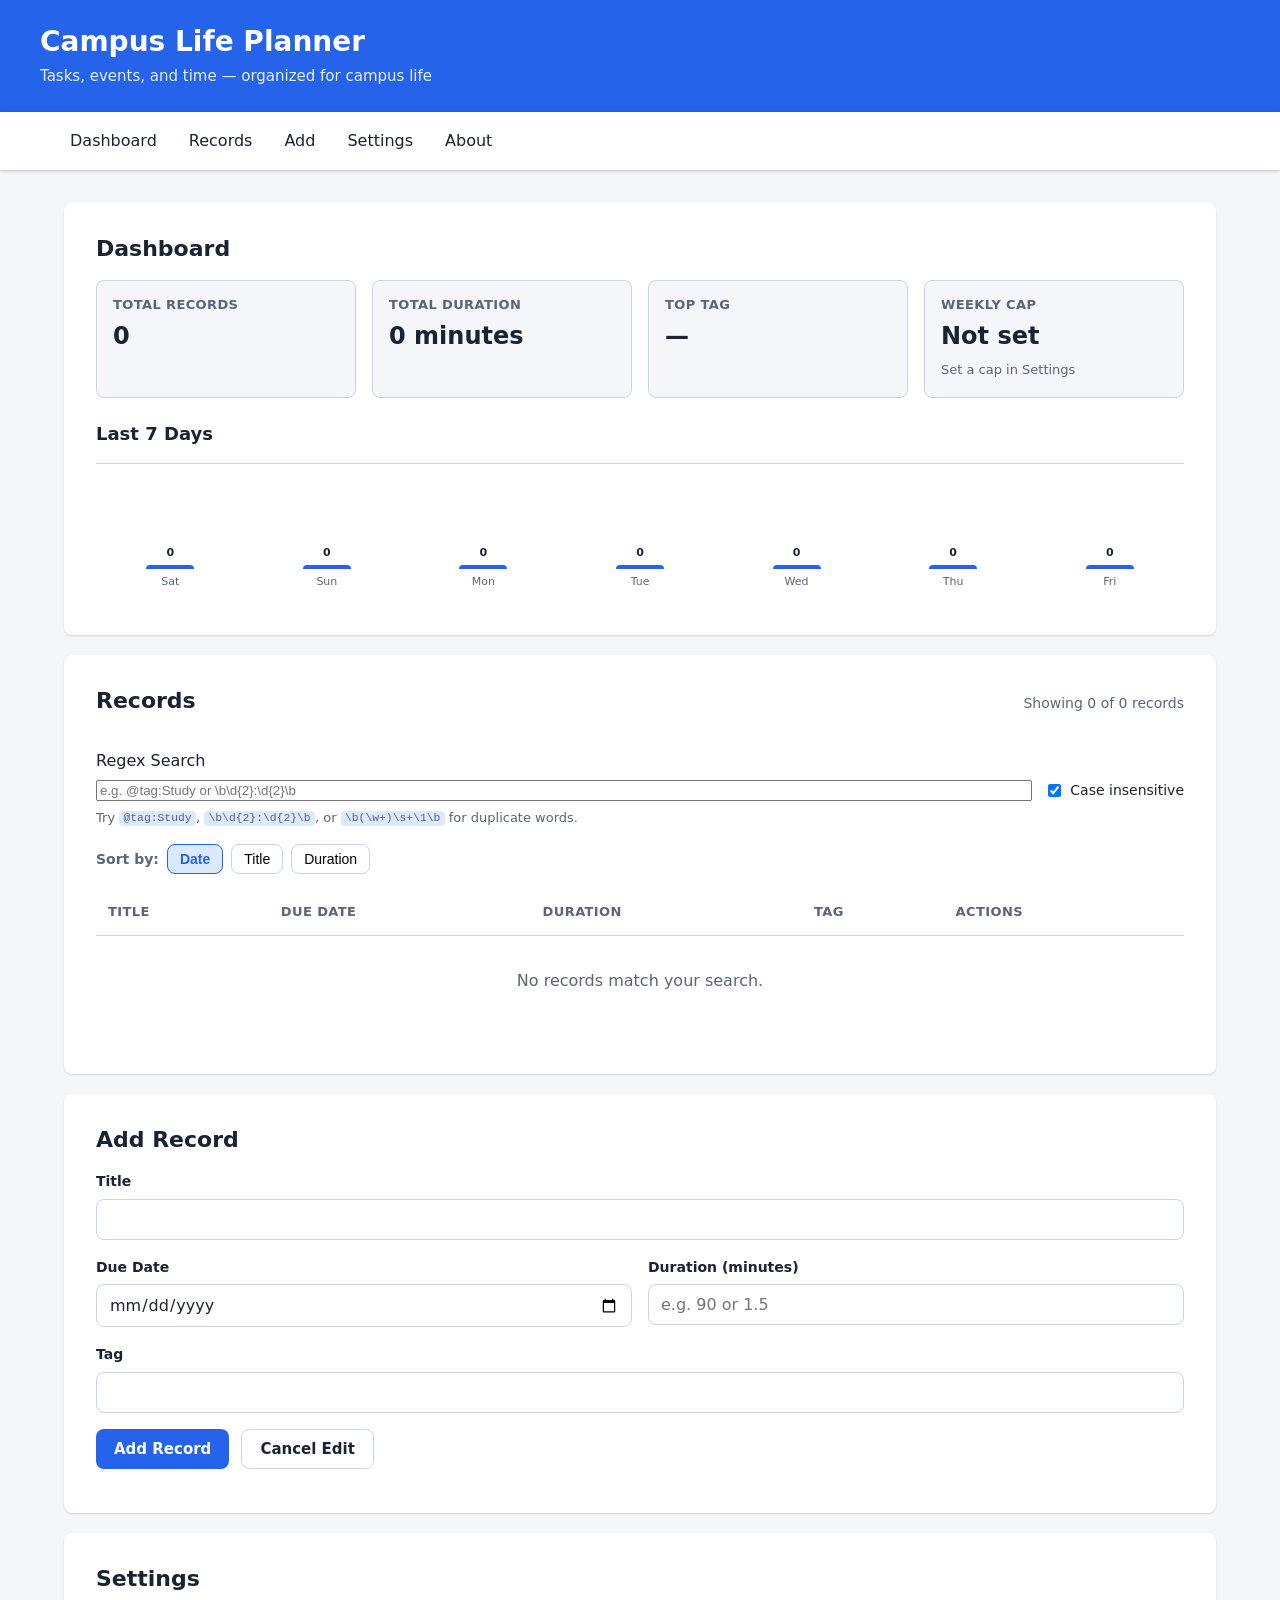
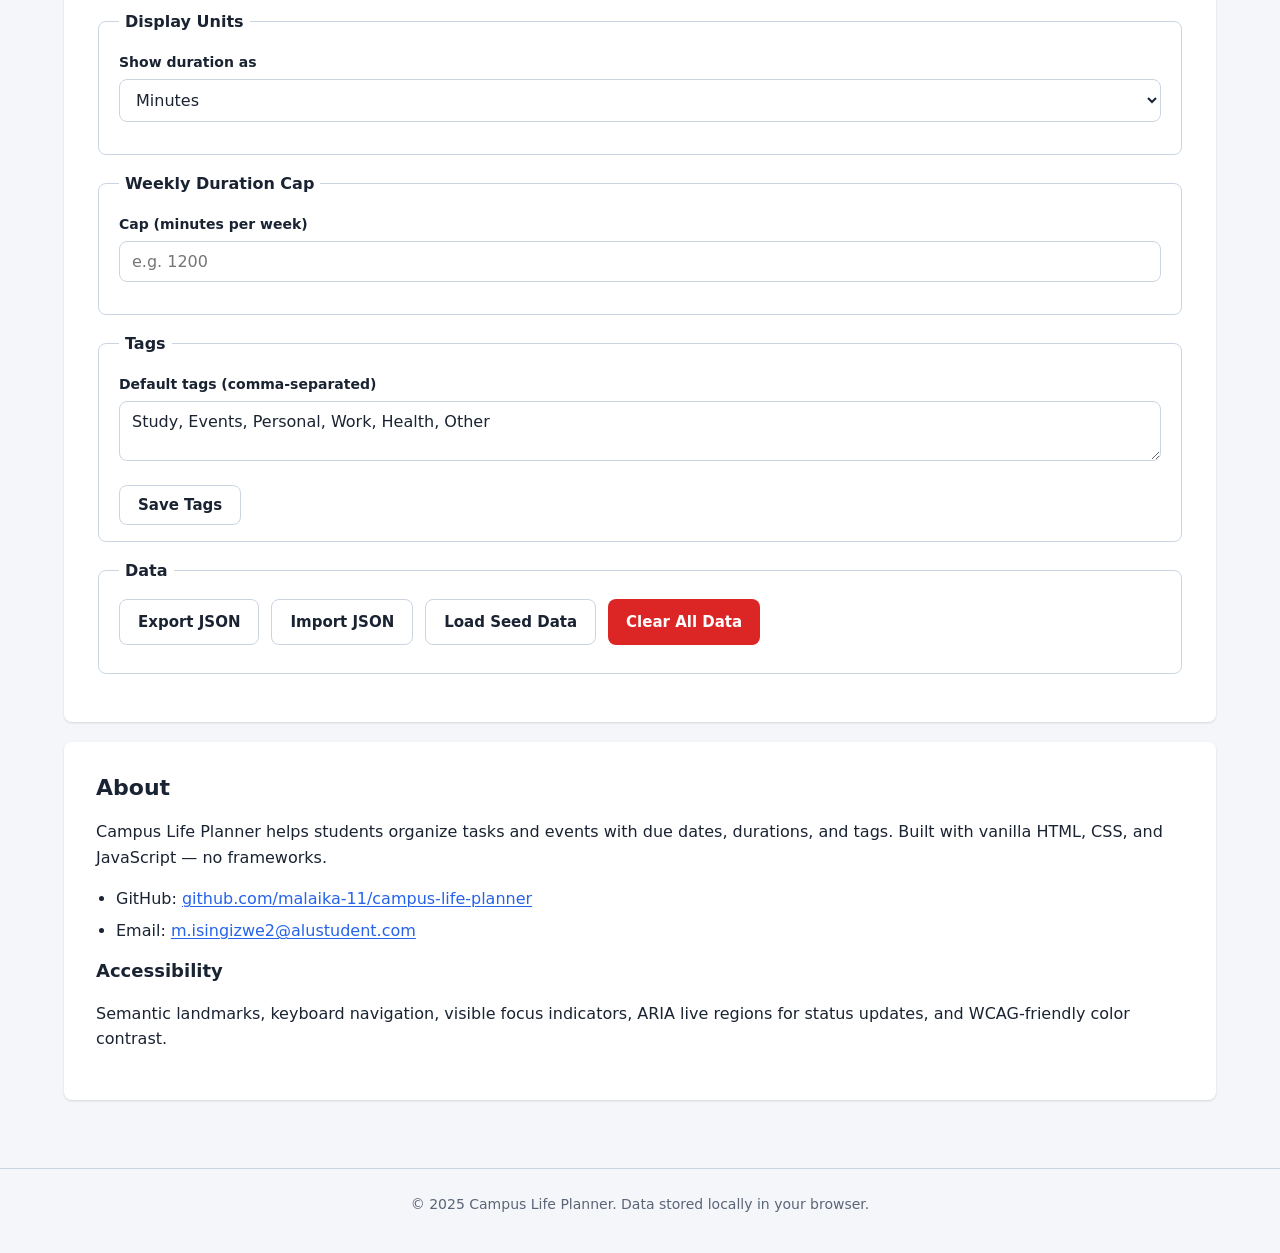
<file: index.html>
<!DOCTYPE html>
<html lang="en">
<head>
  <meta charset="UTF-8">
  <meta name="viewport" content="width=device-width, initial-scale=1.0">
  <meta name="description" content="Campus Life Planner — manage tasks and events with durations, tags, and smart search.">
  <title>Campus Life Planner</title>
  <link rel="stylesheet" href="styles/base.css">
  <link rel="stylesheet" href="styles/layout.css">
  <link rel="stylesheet" href="styles/components.css">
  <link rel="stylesheet" href="styles/animations.css">
</head>
<body>
  
 <div class="intro-splash" aria-hidden="true">
    <h1 class="intro-text">Welcome to Campus Life Planner</h1>
 </div>
  <a class="skip-link" href="#main">Skip to content</a>

  <header class="site-header">
    <div class="header-inner">
      <h1 class="site-title">Campus Life Planner</h1>
      <p class="site-tagline">Tasks, events, and time — organized for campus life</p>
    </div>
  </header>

  <nav class="site-nav" aria-label="Main navigation">
    <ul class="nav-list">
      <li><a href="#dashboard">Dashboard</a></li>
      <li><a href="#records">Records</a></li>
      <li><a href="#add-form">Add</a></li>
      <li><a href="#settings">Settings</a></li>
      <li><a href="#about">About</a></li>
    </ul>
  </nav>

  <main id="main">
    <section id="dashboard" class="section" aria-labelledby="dash-heading">
      <h2 id="dash-heading">Dashboard</h2>
      <div class="stats-grid" id="stats-grid">
        <article class="stat-card" aria-labelledby="stat-total-label">
          <h3 id="stat-total-label" class="stat-label">Total Records</h3>
          <p class="stat-value" id="stat-total">0</p>
        </article>
        <article class="stat-card" aria-labelledby="stat-duration-label">
          <h3 id="stat-duration-label" class="stat-label">Total Duration</h3>
          <p class="stat-value" id="stat-duration">0 min</p>
        </article>
        <article class="stat-card" aria-labelledby="stat-top-tag-label">
          <h3 id="stat-top-tag-label" class="stat-label">Top Tag</h3>
          <p class="stat-value" id="stat-top-tag">—</p>
        </article>
        <article class="stat-card stat-card--cap" id="stat-cap-card" aria-labelledby="stat-cap-label">
          <h3 id="stat-cap-label" class="stat-label">Weekly Cap</h3>
          <p class="stat-value" id="stat-cap-display">—</p>
          <p class="stat-sub" id="stat-cap-remaining"></p>
        </article>
      </div>

      <div class="trend-section">
        <h3 id="trend-heading">Last 7 Days</h3>
        <div
          class="trend-chart"
          id="trend-chart"
          role="img"
          aria-labelledby="trend-heading"
          aria-describedby="trend-desc"
        ></div>
        <p id="trend-desc" class="visually-hidden">Bar chart showing total planned duration per day for the last seven days.</p>
      </div>
    </section>

    <section id="records" class="section" aria-labelledby="records-heading">
      <div class="section-header">
        <h2 id="records-heading">Records</h2>
        <p class="section-desc" id="records-count">Showing 0 records</p>
      </div>

      <div class="search-bar">
        <label for="search-pattern">Regex Search</label>
        <div class="search-controls">
          <input
            type="text"
            id="search-pattern"
            name="search-pattern"
            placeholder="e.g. @tag:Study or \b\d{2}:\d{2}\b"
            aria-describedby="search-help search-error"
            autocomplete="off"
          >
          <label class="checkbox-label">
            <input type="checkbox" id="search-case-insensitive" checked>
            Case insensitive
          </label>
        </div>
        <p id="search-help" class="help-text">
          Try <code>@tag:Study</code>, <code>\b\d{2}:\d{2}\b</code>, or <code>\b(\w+)\s+\1\b</code> for duplicate words.
        </p>
        <p id="search-error" class="error-text" role="alert" aria-live="polite" hidden></p>
      </div>

      <div class="sort-bar" role="group" aria-label="Sort records">
        <span class="sort-label">Sort by:</span>
        <button type="button" class="sort-btn" data-sort="dueDate" aria-pressed="true">Date</button>
        <button type="button" class="sort-btn" data-sort="title" aria-pressed="false">Title</button>
        <button type="button" class="sort-btn" data-sort="duration" aria-pressed="false">Duration</button>
      </div>

      <div class="table-wrapper" aria-live="polite" aria-relevant="additions removals">
        <table class="records-table" id="records-table">
          <caption class="visually-hidden">Campus life planner records</caption>
          <thead>
            <tr>
              <th scope="col">Title</th>
              <th scope="col">Due Date</th>
              <th scope="col">Duration</th>
              <th scope="col">Tag</th>
              <th scope="col">Actions</th>
            </tr>
          </thead>
          <tbody id="records-tbody"></tbody>
        </table>
      </div>

      <div class="records-cards" id="records-cards" aria-live="polite"></div>
      <p id="empty-records" class="empty-state" hidden>No records match your search.</p>
    </section>

    <section id="add-form" class="section" aria-labelledby="form-heading">
      <h2 id="form-heading">Add Record</h2>
      <form id="record-form" novalidate>
        <input type="hidden" id="edit-id" name="edit-id" value="">

        <div class="form-group">
          <label for="title">Title</label>
          <input type="text" id="title" name="title" required maxlength="120" autocomplete="off">
          <p class="error-text field-error" id="title-error" role="alert" hidden></p>
        </div>

        <div class="form-row">
          <div class="form-group">
            <label for="dueDate">Due Date</label>
            <input type="date" id="dueDate" name="dueDate" required>
            <p class="error-text field-error" id="dueDate-error" role="alert" hidden></p>
          </div>

          <div class="form-group">
            <label for="duration">Duration (<span id="duration-unit-label">minutes</span>)</label>
            <input type="text" id="duration" name="duration" inputmode="decimal" required placeholder="e.g. 90 or 1.5">
            <p class="error-text field-error" id="duration-error" role="alert" hidden></p>
          </div>
        </div>

        <div class="form-group">
          <label for="tag">Tag</label>
          <input type="text" id="tag" name="tag" list="tag-suggestions" required autocomplete="off">
          <datalist id="tag-suggestions"></datalist>
          <p class="error-text field-error" id="tag-error" role="alert" hidden></p>
        </div>

        <div class="form-actions">
          <button type="submit" class="btn btn-primary" id="submit-btn">Add Record</button>
          <button type="button" class="btn btn-secondary" id="cancel-edit-btn" hidden>Cancel Edit</button>
        </div>
        <p id="form-status" class="status-text" role="status" aria-live="polite"></p>
      </form>
    </section>

    <section id="settings" class="section" aria-labelledby="settings-heading">
      <h2 id="settings-heading">Settings</h2>

      <fieldset class="settings-group">
        <legend>Display Units</legend>
        <div class="form-group">
          <label for="display-unit">Show duration as</label>
          <select id="display-unit" name="display-unit">
            <option value="minutes">Minutes</option>
            <option value="hours">Hours</option>
          </select>
        </div>
      </fieldset>

      <fieldset class="settings-group">
        <legend>Weekly Duration Cap</legend>
        <div class="form-group">
          <label for="weekly-cap">Cap (<span id="cap-unit-label">minutes</span> per week)</label>
          <input type="text" id="weekly-cap" name="weekly-cap" inputmode="decimal" placeholder="e.g. 1200">
          <p class="error-text field-error" id="cap-error" role="alert" hidden></p>
        </div>
      </fieldset>

      <fieldset class="settings-group">
        <legend>Tags</legend>
        <div class="form-group">
          <label for="custom-tags">Default tags (comma-separated)</label>
          <textarea id="custom-tags" name="custom-tags" rows="2"></textarea>
        </div>
        <button type="button" class="btn btn-secondary" id="save-tags-btn">Save Tags</button>
      </fieldset>

      <fieldset class="settings-group">
        <legend>Data</legend>
        <div class="data-actions">
          <button type="button" class="btn btn-secondary" id="export-btn">Export JSON</button>
          <label class="btn btn-secondary file-label" for="import-file">Import JSON</label>
          <input type="file" id="import-file" accept=".json,application/json" class="visually-hidden">
          <button type="button" class="btn btn-secondary" id="load-seed-btn">Load Seed Data</button>
          <button type="button" class="btn btn-danger" id="clear-data-btn">Clear All Data</button>
        </div>
        <p id="settings-status" class="status-text" role="status" aria-live="polite"></p>
      </fieldset>
    </section>

    <section id="about" class="section" aria-labelledby="about-heading">
      <h2 id="about-heading">About</h2>
      <p>
        Campus Life Planner helps students organize tasks and events with due dates,
        durations, and tags. Built with vanilla HTML, CSS, and JavaScript — no frameworks.
      </p>
      <ul class="about-links">
        <li>GitHub: <a href="https://github.com/malaika-11/Campus-Life-Planner.git" rel="noopener noreferrer">github.com/malaika-11/campus-life-planner</a></li>
        <li>Email: <a href="mailto:you@university.edu">m.isingizwe2@alustudent.com</a></li>
      </ul>
      <h3>Accessibility</h3>
      <p>
        Semantic landmarks, keyboard navigation, visible focus indicators,
        ARIA live regions for status updates, and WCAG-friendly color contrast.
      </p>
    </section>
  </main>

  <footer class="site-footer">
    <p>&copy; 2025 Campus Life Planner. Data stored locally in your browser.</p>
  </footer>

  <div id="live-polite" class="sr-live" aria-live="polite" aria-atomic="true"></div>
  <div id="live-assertive" class="sr-live" aria-live="assertive" aria-atomic="true"></div>

  <script type="module" src="scripts/main.js"></script>
</body>
</html>
</file>
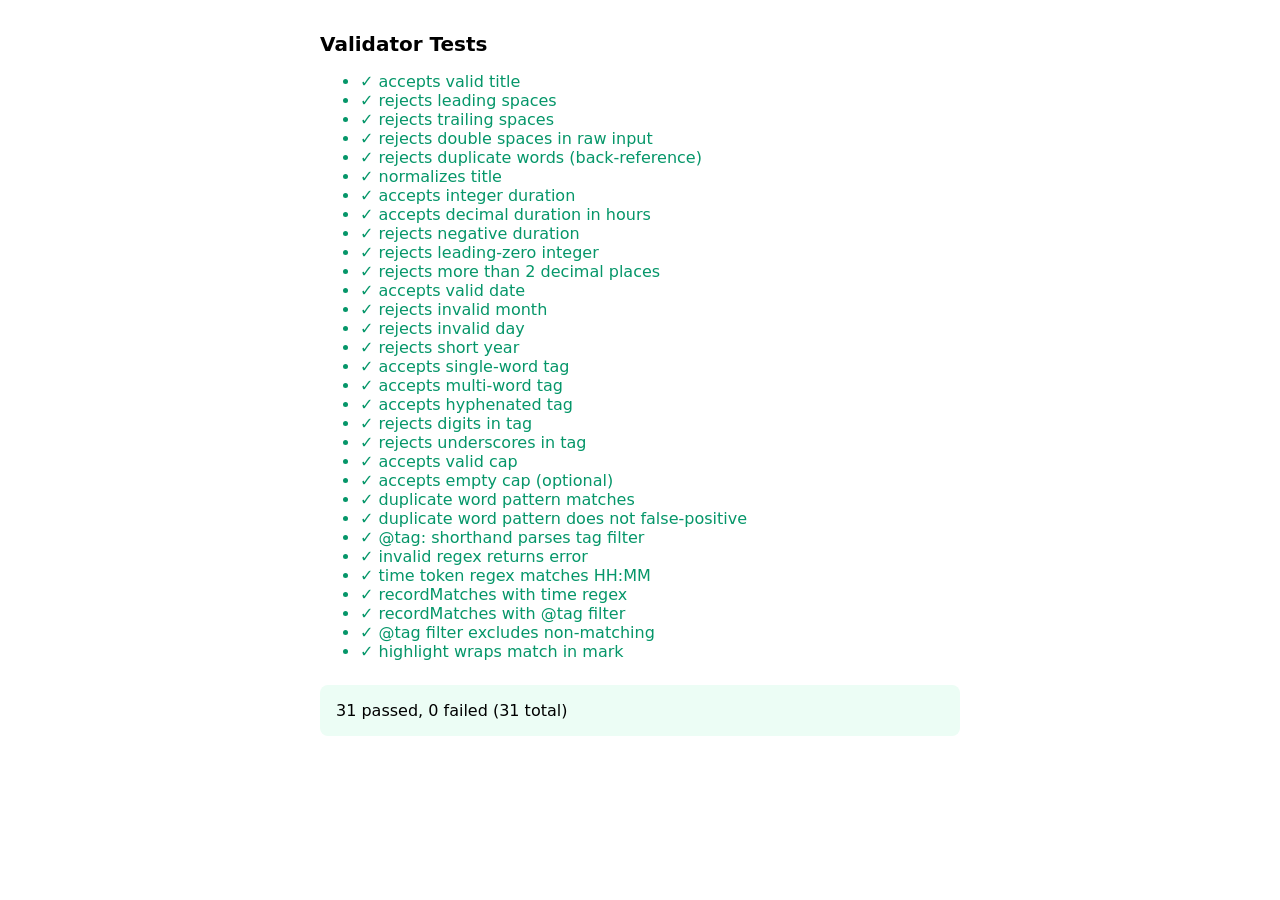
<file: tests.html>
<!DOCTYPE html>
<html lang="en">
<head>
  <meta charset="UTF-8">
  <meta name="viewport" content="width=device-width, initial-scale=1.0">
  <title>Campus Life Planner — Validator Tests</title>
  <style>
    body { font-family: system-ui, sans-serif; max-width: 640px; margin: 2rem auto; padding: 0 1rem; }
    h1 { font-size: 1.25rem; }
    .pass { color: #059669; }
    .fail { color: #dc2626; font-weight: 600; }
    #summary { margin-top: 1.5rem; padding: 1rem; border-radius: 8px; background: #f4f6f9; }
  </style>
</head>
<body>
  <h1>Validator Tests</h1>
  <ul id="results"></ul>
  <div id="summary" role="status"></div>

  <script type="module">
    import {
      validateTitle,
      validateDuration,
      validateDate,
      validateTag,
      validateCap,
      normalizeTitle,
      PATTERNS,
    } from './scripts/validators.js';

    import { compilePattern, recordMatches, highlightMatches } from './scripts/search.js';

    const results = [];
    let passed = 0;
    let failed = 0;

    function assert(cond, msg) {
      if (cond) { passed++; results.push({ ok: true, msg }); }
      else { failed++; results.push({ ok: false, msg }); }
    }

    // Title validation
    assert(validateTitle('Study session').valid, 'accepts valid title');
    assert(!validateTitle('  bad').valid, 'rejects leading spaces');
    assert(!validateTitle('bad  ').valid, 'rejects trailing spaces');
    assert(!validateTitle('hello  world').valid, 'rejects double spaces in raw input');
    assert(!validateTitle('study study').valid, 'rejects duplicate words (back-reference)');
    assert(normalizeTitle('  foo   bar  ') === 'foo bar', 'normalizes title');

    // Duration validation
    assert(validateDuration('90').valid, 'accepts integer duration');
    assert(validateDuration('1.5', 'hours').valid, 'accepts decimal duration in hours');
    assert(!validateDuration('-5').valid, 'rejects negative duration');
    assert(!validateDuration('01').valid, 'rejects leading-zero integer');
    assert(!validateDuration('1.234').valid, 'rejects more than 2 decimal places');

    // Date validation
    assert(validateDate('2025-09-29').valid, 'accepts valid date');
    assert(!validateDate('2025-13-01').valid, 'rejects invalid month');
    assert(!validateDate('2025-02-30').valid, 'rejects invalid day');
    assert(!validateDate('25-09-29').valid, 'rejects short year');

    // Tag validation
    assert(validateTag('Study').valid, 'accepts single-word tag');
    assert(validateTag('Career Fair').valid, 'accepts multi-word tag');
    assert(validateTag('Self-Care').valid, 'accepts hyphenated tag');
    assert(!validateTag('tag123').valid, 'rejects digits in tag');
    assert(!validateTag('tag_underscore').valid, 'rejects underscores in tag');

    // Cap validation
    assert(validateCap('1200').valid, 'accepts valid cap');
    assert(validateCap('').valid, 'accepts empty cap (optional)');

    // Advanced regex patterns
    assert(PATTERNS.duplicateWord.test('foo foo'), 'duplicate word pattern matches');
    assert(!PATTERNS.duplicateWord.test('foo bar'), 'duplicate word pattern does not false-positive');

    // Search module
    const compiled = compilePattern('@tag:Study');
    assert(compiled.tagFilter === 'Study', '@tag: shorthand parses tag filter');

    const badRegex = compilePattern('([unclosed');
    assert(badRegex.error !== null, 'invalid regex returns error');

    const timeRegex = compilePattern('\\b\\d{2}:\\d{2}\\b');
    assert(timeRegex.regex.test('14:00'), 'time token regex matches HH:MM');

    const record = { title: 'Meeting 09:30', dueDate: '2025-06-20', duration: 60, tag: 'Study' };
    assert(recordMatches(record, timeRegex), 'recordMatches with time regex');

    const tagCompiled = compilePattern('@tag:Study');
    assert(recordMatches(record, tagCompiled), 'recordMatches with @tag filter');
    assert(!recordMatches({ ...record, tag: 'Work' }, tagCompiled), '@tag filter excludes non-matching');

    const highlighted = highlightMatches('Study at 14:00', timeRegex.regex);
    assert(highlighted.includes('<mark>14:00</mark>'), 'highlight wraps match in mark');

    // Render results
    const list = document.getElementById('results');
    results.forEach(({ ok, msg }) => {
      const li = document.createElement('li');
      li.className = ok ? 'pass' : 'fail';
      li.textContent = (ok ? '✓ ' : '✗ ') + msg;
      list.appendChild(li);
    });

    const summary = document.getElementById('summary');
    summary.textContent = `${passed} passed, ${failed} failed (${passed + failed} total)`;
    summary.style.background = failed ? '#fef2f2' : '#ecfdf5';
  </script>
</body>
</html>
</file>
<file: styles/base.css>
:root {
  --primary-color: #6d28d9;       
  --primary-light: #8b5cf6;       
  --primary-dark: #4c1d95;        
  --bg-color: #f5f3ff;          
  --text-color: #1e1b4b;          
}

/* 2. Full-Screen Zoom Intro Layout */
.intro-splash {
  position: fixed;
  top: 0;
  left: 0;
  width: 100vw;
  height: 100vh;
  background-color: var(--primary-dark);
  display: flex;
  justify-content: center;
  align-items: center;
  z-index: 9999;                 
  animation: fadeOutOverlay 0.5s ease-in 2.5s forwards; 
  pointer-events: none;         
}

.intro-text {
  color: #ffffff;
  font-size: 3rem;
  font-weight: bold;
  font-family: sans-serif;
  text-align: center;
  opacity: 0;
  transform: scale(0.3);         
  animation: zoomInText 1.5s cubic-bezier(0.25, 1, 0.5, 1) 0.2s forwards;
}

@keyframes zoomInText {
  0% {
    opacity: 0;
    transform: scale(0.3);
  }
  100% {
    opacity: 1;
    transform: scale(1);          
  }
}

@keyframes fadeOutOverlay {
  0% {
    opacity: 1;
    visibility: visible;
  }
  100% {
    opacity: 0;
    visibility: hidden;
  }
}
*,
*::before,
*::after {
  box-sizing: border-box;
}

:root {
  --color-bg: #f4f6f9;
  --color-surface: #ffffff;
  --color-surface-hover: #eef1f6;
  --color-text: #1a2332;
  --color-text-muted: #5a6578;
  --color-primary: #2563eb;
  --color-primary-hover: #1d4ed8;
  --color-primary-light: #dbeafe;
  --color-danger: #dc2626;
  --color-danger-hover: #b91c1c;
  --color-success: #059669;
  --color-warning: #d97706;
  --color-border: #cbd5e1;
  --color-focus: #2563eb;
  --color-mark-bg: #fef08a;
  --color-mark-text: #1a2332;
  --font-sans: system-ui, -apple-system, "Segoe UI", Roboto, "Helvetica Neue", Arial, sans-serif;
  --font-mono: ui-monospace, "Cascadia Code", "Source Code Pro", Menlo, monospace;
  --radius: 8px;
  --shadow: 0 1px 3px rgba(0, 0, 0, 0.08), 0 1px 2px rgba(0, 0, 0, 0.06);
  --shadow-md: 0 4px 12px rgba(0, 0, 0, 0.1);
  --transition: 0.2s ease;
  --max-width: 1200px;
}

html {
  scroll-behavior: smooth;
}

body {
  margin: 0;
  font-family: var(--font-sans);
  font-size: 1rem;
  line-height: 1.6;
  color: var(--color-text);
  background: var(--color-bg);
}

h1, h2, h3, h4 {
  line-height: 1.3;
  margin-top: 0;
}

h1 { font-size: 1.75rem; }
h2 { font-size: 1.375rem; margin-bottom: 1rem; }
h3 { font-size: 1.125rem; }

p { margin-top: 0; }

a {
  color: var(--color-primary);
  text-decoration-thickness: 1px;
  text-underline-offset: 2px;
}

a:hover {
  color: var(--color-primary-hover);
}

code {
  font-family: var(--font-mono);
  font-size: 0.875em;
  background: var(--color-primary-light);
  padding: 0.125em 0.375em;
  border-radius: 4px;
}

.visually-hidden,
.sr-live:not(:empty) {
  position: absolute;
  width: 1px;
  height: 1px;
  padding: 0;
  margin: -1px;
  overflow: hidden;
  clip: rect(0, 0, 0, 0);
  white-space: nowrap;
  border: 0;
}

.skip-link {
  position: absolute;
  top: -100%;
  left: 1rem;
  z-index: 1000;
  padding: 0.75rem 1.25rem;
  background: var(--color-primary);
  color: #fff;
  font-weight: 600;
  border-radius: var(--radius);
  text-decoration: none;
}

.skip-link:focus {
  top: 1rem;
  outline: 3px solid var(--color-focus);
  outline-offset: 2px;
}

:focus-visible {
  outline: 3px solid var(--color-focus);
  outline-offset: 2px;
}

:focus:not(:focus-visible) {
  outline: none;
}

mark {
  background: var(--color-mark-bg);
  color: var(--color-mark-text);
  padding: 0.1em 0.2em;
  border-radius: 2px;
  font-weight: 600;
}
</file>
<file: styles/layout.css>
.site-header {
  background: var(--color-primary);
  color: #fff;
  padding: 1.25rem 1rem;
}

.header-inner {
  max-width: var(--max-width);
  margin: 0 auto;
}

.site-title {
  margin: 0;
  font-size: 1.5rem;
}

.site-tagline {
  margin: 0.25rem 0 0;
  opacity: 0.9;
  font-size: 0.9375rem;
}

.site-nav {
  background: var(--color-surface);
  border-bottom: 1px solid var(--color-border);
  position: sticky;
  top: 0;
  z-index: 100;
  box-shadow: var(--shadow);
}

.nav-list {
  display: flex;
  flex-wrap: wrap;
  gap: 0.25rem;
  list-style: none;
  margin: 0 auto;
  padding: 0.5rem 1rem;
  max-width: var(--max-width);
}

.nav-list a {
  display: block;
  padding: 0.5rem 0.875rem;
  color: var(--color-text);
  text-decoration: none;
  border-radius: var(--radius);
  font-weight: 500;
  transition: background var(--transition);
}

.nav-list a:hover,
.nav-list a:focus-visible {
  background: var(--color-surface-hover);
  color: var(--color-primary);
}

main {
  max-width: var(--max-width);
  margin: 0 auto;
  padding: 1rem;
}

.section {
  background: var(--color-surface);
  border-radius: var(--radius);
  padding: 1.25rem;
  margin-bottom: 1.25rem;
  box-shadow: var(--shadow);
}

.section-header {
  display: flex;
  flex-wrap: wrap;
  align-items: baseline;
  justify-content: space-between;
  gap: 0.5rem;
  margin-bottom: 1rem;
}

.section-desc {
  color: var(--color-text-muted);
  font-size: 0.875rem;
  margin: 0;
}

.site-footer {
  text-align: center;
  padding: 1.5rem 1rem;
  color: var(--color-text-muted);
  font-size: 0.875rem;
  border-top: 1px solid var(--color-border);
  margin-top: 1rem;
}

.table-wrapper {
  display: none;
  overflow-x: auto;
}

.records-cards {
  display: flex;
  flex-direction: column;
  gap: 0.75rem;
}

.stats-grid {
  display: grid;
  grid-template-columns: 1fr 1fr;
  gap: 0.75rem;
  margin-bottom: 1.5rem;
}

.form-row {
  display: flex;
  flex-direction: column;
  gap: 1rem;
}

@media (min-width: 768px) {
  h1 { font-size: 2rem; }

  .site-header {
    padding: 1.5rem;
  }

  main {
    padding: 1.5rem;
  }

  .section {
    padding: 1.5rem;
  }

  .stats-grid {
    grid-template-columns: repeat(4, 1fr);
  }

  .form-row {
    flex-direction: row;
  }

  .form-row .form-group {
    flex: 1;
  }

  .table-wrapper {
    display: block;
  }

  .records-cards {
    display: none;
  }
}

@media (min-width: 1024px) {
  .site-title {
    font-size: 1.75rem;
  }

  main {
    padding: 2rem 1.5rem;
  }

  .section {
    padding: 2rem;
  }

  .stats-grid {
    gap: 1rem;
  }
}
</file>
<file: styles/components.css>
/* Stats */
.stat-card {
  background: var(--color-bg);
  border: 1px solid var(--color-border);
  border-radius: var(--radius);
  padding: 1rem;
}

.stat-label {
  font-size: 0.8125rem;
  font-weight: 600;
  color: var(--color-text-muted);
  text-transform: uppercase;
  letter-spacing: 0.03em;
  margin: 0 0 0.25rem;
}

.stat-value {
  font-size: 1.5rem;
  font-weight: 700;
  margin: 0;
  color: var(--color-text);
}

.stat-sub {
  font-size: 0.8125rem;
  color: var(--color-text-muted);
  margin: 0.25rem 0 0;
}

.stat-card--cap.cap-ok .stat-value {
  color: var(--color-success);
}

.stat-card--cap.cap-warn .stat-value {
  color: var(--color-warning);
}

.stat-card--cap.cap-exceeded .stat-value {
  color: var(--color-danger);
}

/* Trend chart */
.trend-section {
  margin-top: 0.5rem;
}

.trend-chart {
  display: flex;
  align-items: flex-end;
  gap: 0.5rem;
  height: 140px;
  padding: 0.75rem 0;
  border-top: 1px solid var(--color-border);
}

.trend-bar-wrap {
  flex: 1;
  display: flex;
  flex-direction: column;
  align-items: center;
  gap: 0.25rem;
  min-width: 0;
}

.trend-bar {
  width: 100%;
  max-width: 48px;
  background: var(--color-primary);
  border-radius: 4px 4px 0 0;
  min-height: 4px;
  transition: height 0.4s ease;
}

.trend-label {
  font-size: 0.6875rem;
  color: var(--color-text-muted);
  text-align: center;
}

.trend-value {
  font-size: 0.6875rem;
  font-weight: 600;
  color: var(--color-text);
}

/* Search & sort */
.search-bar {
  margin-bottom: 1rem;
}

.search-controls {
  display: flex;
  flex-wrap: wrap;
  gap: 0.75rem;
  align-items: center;
  margin-top: 0.375rem;
}

.search-controls input[type="text"] {
  flex: 1;
  min-width: 200px;
}

.checkbox-label {
  display: flex;
  align-items: center;
  gap: 0.375rem;
  font-size: 0.875rem;
  cursor: pointer;
}

.help-text {
  font-size: 0.8125rem;
  color: var(--color-text-muted);
  margin: 0.375rem 0 0;
}

.sort-bar {
  display: flex;
  flex-wrap: wrap;
  align-items: center;
  gap: 0.5rem;
  margin-bottom: 1rem;
}

.sort-label {
  font-size: 0.875rem;
  font-weight: 600;
  color: var(--color-text-muted);
}

.sort-btn {
  padding: 0.375rem 0.75rem;
  border: 1px solid var(--color-border);
  background: var(--color-surface);
  border-radius: var(--radius);
  font-size: 0.875rem;
  cursor: pointer;
  transition: background var(--transition), border-color var(--transition);
}

.sort-btn:hover {
  background: var(--color-surface-hover);
}

.sort-btn[aria-pressed="true"] {
  background: var(--color-primary-light);
  border-color: var(--color-primary);
  color: var(--color-primary);
  font-weight: 600;
}

/* Table */
.records-table {
  width: 100%;
  border-collapse: collapse;
  font-size: 0.9375rem;
}

.records-table th,
.records-table td {
  padding: 0.75rem;
  text-align: left;
  border-bottom: 1px solid var(--color-border);
}

.records-table th {
  font-weight: 600;
  color: var(--color-text-muted);
  font-size: 0.8125rem;
  text-transform: uppercase;
  letter-spacing: 0.03em;
}

.record-row {
  transition: background-color var(--transition);
}

.record-row:hover {
  background: var(--color-surface-hover);
}

.record-row.is-editing {
  background: var(--color-primary-light);
}

.tag-badge {
  display: inline-block;
  padding: 0.125rem 0.5rem;
  background: var(--color-primary-light);
  color: var(--color-primary);
  border-radius: 999px;
  font-size: 0.8125rem;
  font-weight: 600;
}

/* Cards (mobile) */
.record-card {
  border: 1px solid var(--color-border);
  border-radius: var(--radius);
  padding: 1rem;
  background: var(--color-bg);
}

.record-card-header {
  display: flex;
  justify-content: space-between;
  align-items: flex-start;
  gap: 0.5rem;
  margin-bottom: 0.5rem;
}

.record-card-title {
  font-weight: 600;
  margin: 0;
  font-size: 1rem;
}

.record-card-meta {
  font-size: 0.875rem;
  color: var(--color-text-muted);
  margin: 0.25rem 0;
}

.record-card-actions {
  display: flex;
  gap: 0.5rem;
  margin-top: 0.75rem;
}

.empty-state {
  text-align: center;
  color: var(--color-text-muted);
  padding: 2rem 1rem;
}

/* Forms */
.form-group {
  margin-bottom: 1rem;
}

.form-group label {
  display: block;
  font-weight: 600;
  font-size: 0.875rem;
  margin-bottom: 0.375rem;
}

.form-group input,
.form-group select,
.form-group textarea {
  width: 100%;
  padding: 0.625rem 0.75rem;
  border: 1px solid var(--color-border);
  border-radius: var(--radius);
  font-family: inherit;
  font-size: 1rem;
  background: var(--color-surface);
  color: var(--color-text);
  transition: border-color var(--transition);
}

.form-group input:focus,
.form-group select:focus,
.form-group textarea:focus {
  border-color: var(--color-primary);
}

.form-group input[aria-invalid="true"],
.form-group textarea[aria-invalid="true"] {
  border-color: var(--color-danger);
}

.form-actions {
  display: flex;
  flex-wrap: wrap;
  gap: 0.75rem;
}

fieldset.settings-group {
  border: 1px solid var(--color-border);
  border-radius: var(--radius);
  padding: 1rem 1.25rem;
  margin-bottom: 1rem;
}

fieldset.settings-group legend {
  font-weight: 600;
  padding: 0 0.375rem;
}

.data-actions {
  display: flex;
  flex-wrap: wrap;
  gap: 0.75rem;
}

/* Buttons */
.btn {
  display: inline-flex;
  align-items: center;
  justify-content: center;
  padding: 0.625rem 1.125rem;
  border: none;
  border-radius: var(--radius);
  font-family: inherit;
  font-size: 0.9375rem;
  font-weight: 600;
  cursor: pointer;
  transition: background var(--transition), transform 0.1s ease;
}

.btn:active {
  transform: scale(0.98);
}

.btn-primary {
  background: var(--color-primary);
  color: #fff;
}

.btn-primary:hover {
  background: var(--color-primary-hover);
}

.btn-secondary {
  background: var(--color-surface);
  color: var(--color-text);
  border: 1px solid var(--color-border);
}

.btn-secondary:hover {
  background: var(--color-surface-hover);
}

.btn-danger {
  background: var(--color-danger);
  color: #fff;
}

.btn-danger:hover {
  background: var(--color-danger-hover);
}

.btn-sm {
  padding: 0.375rem 0.75rem;
  font-size: 0.8125rem;
}

.file-label {
  cursor: pointer;
}

/* Messages */
.error-text {
  color: var(--color-danger);
  font-size: 0.8125rem;
  margin: 0.375rem 0 0;
}

.status-text {
  color: var(--color-success);
  font-size: 0.875rem;
  margin: 0.75rem 0 0;
}

.about-links {
  padding-left: 1.25rem;
}

.about-links li {
  margin-bottom: 0.375rem;
}
</file>
<file: styles/animations.css>
@keyframes fadeIn {
  from {
    opacity: 0;
    transform: translateY(-4px);
  }
  to {
    opacity: 1;
    transform: translateY(0);
  }
}

@keyframes pulse {
  0%, 100% {
    transform: scale(1);
  }
  50% {
    transform: scale(1.03);
  }
}

.record-row.is-new,
.record-card.is-new {
  animation: fadeIn 0.35s ease;
}

.stat-card--cap.cap-exceeded {
  animation: pulse 0.6s ease;
}

.trend-bar {
  transition: height 0.4s ease, background-color var(--transition);
}

.trend-bar:hover {
  background: var(--color-primary-hover);
}

.btn {
  transition: background var(--transition), transform 0.1s ease, box-shadow var(--transition);
}

.btn-primary:focus-visible {
  box-shadow: 0 0 0 3px var(--color-primary-light);
}
</file>
